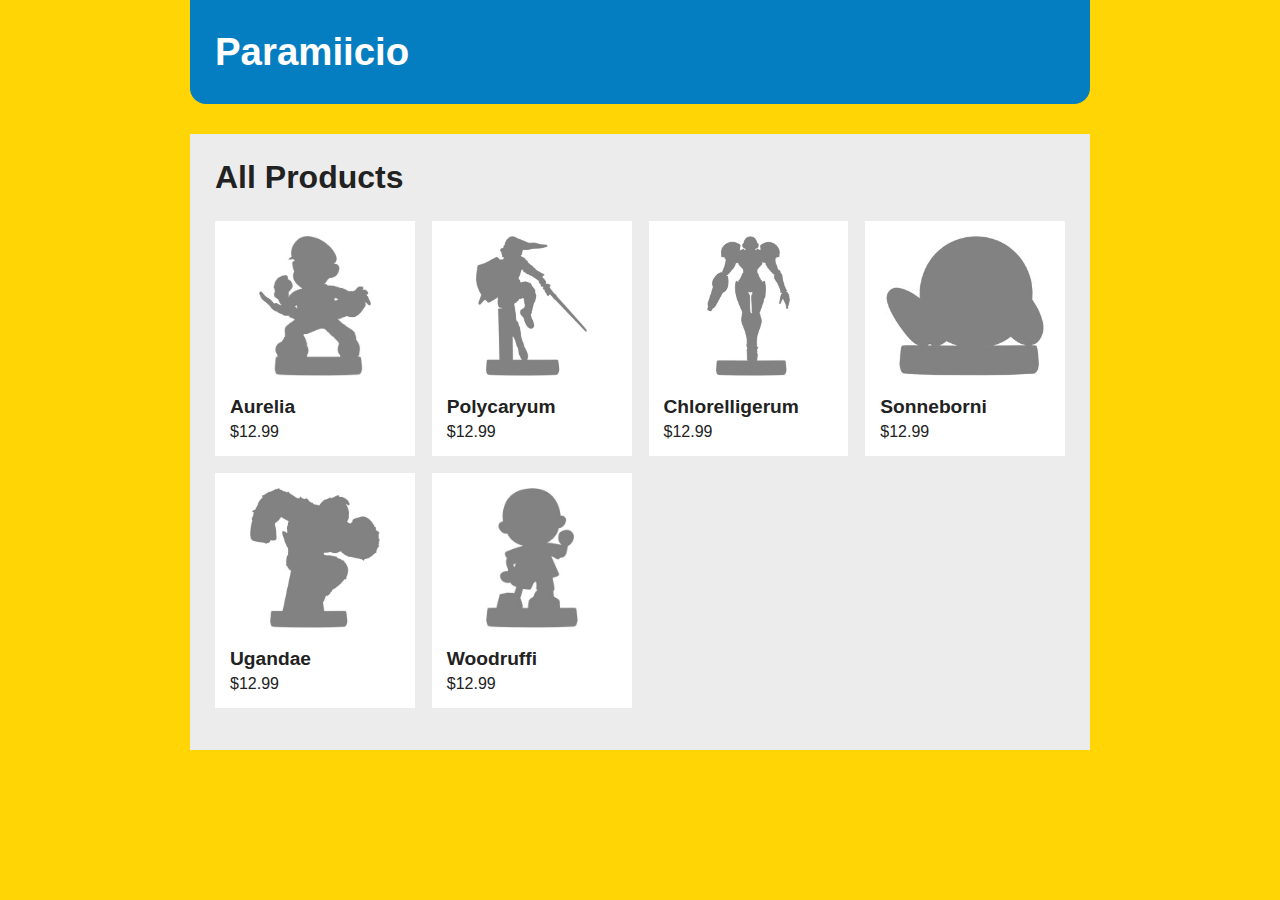
<file: catalog/index.html>
<!DOCTYPE html>
<html lang="en-US">
  <head>
    <title>Web Store</title>
    <meta charset="UTF-8" />
    <link rel="stylesheet" href="style.css" />
  </head>
  <body>
    <header>
      <h1><a href="#">Paramiicio</a></h1>
    </header>
    <main>
      <h2>All Products</h2>
      <ul>
        <li>
          <label>
            <input type="checkbox" />
            <figure>
              <img src="images/aurelia.jpg" alt="Aurelia" />
            </figure>
            <h3>Aurelia</h3>
            <p>$12.99</p>
          </label>
        </li>
        <li>
          <label>
            <input type="checkbox" />
            <figure>
              <img src="images/polycaryum.jpg" alt="Polycaryum" />
            </figure>
            <h3>Polycaryum</h3>
            <p>$12.99</p>
          </label>
        </li>
        <li>
          <label>
            <input type="checkbox" />
            <figure>
              <img src="images/chlorelligerum.jpg" alt="Chlorelligerum" />
            </figure>
            <h3>Chlorelligerum</h3>
            <p>$12.99</p>
          </label>
        </li>
        <li>
          <label>
            <input type="checkbox" />
            <figure>
              <img src="images/sonneborni.jpg" alt="Sonneborni" />
            </figure>
            <h3>Sonneborni</h3>
            <p>$12.99</p>
          </label>
        </li>
        <li>
          <label>
            <input type="checkbox" />
            <figure>
              <img src="images/ugandae.jpg" alt="Ugandae" />
            </figure>
            <h3>Ugandae</h3>
            <p>$12.99</p>
          </label>
        </li>
        <li>
          <label>
            <input type="checkbox" />
            <figure>
              <img src="images/woodruffi.jpg" alt="Woodruffi" />
            </figure>
            <h3>Woodruffi</h3>
            <p>$12.99</p>
          </label>
        </li>
      </ul>
    </main>
  </body>
</html>
</file>
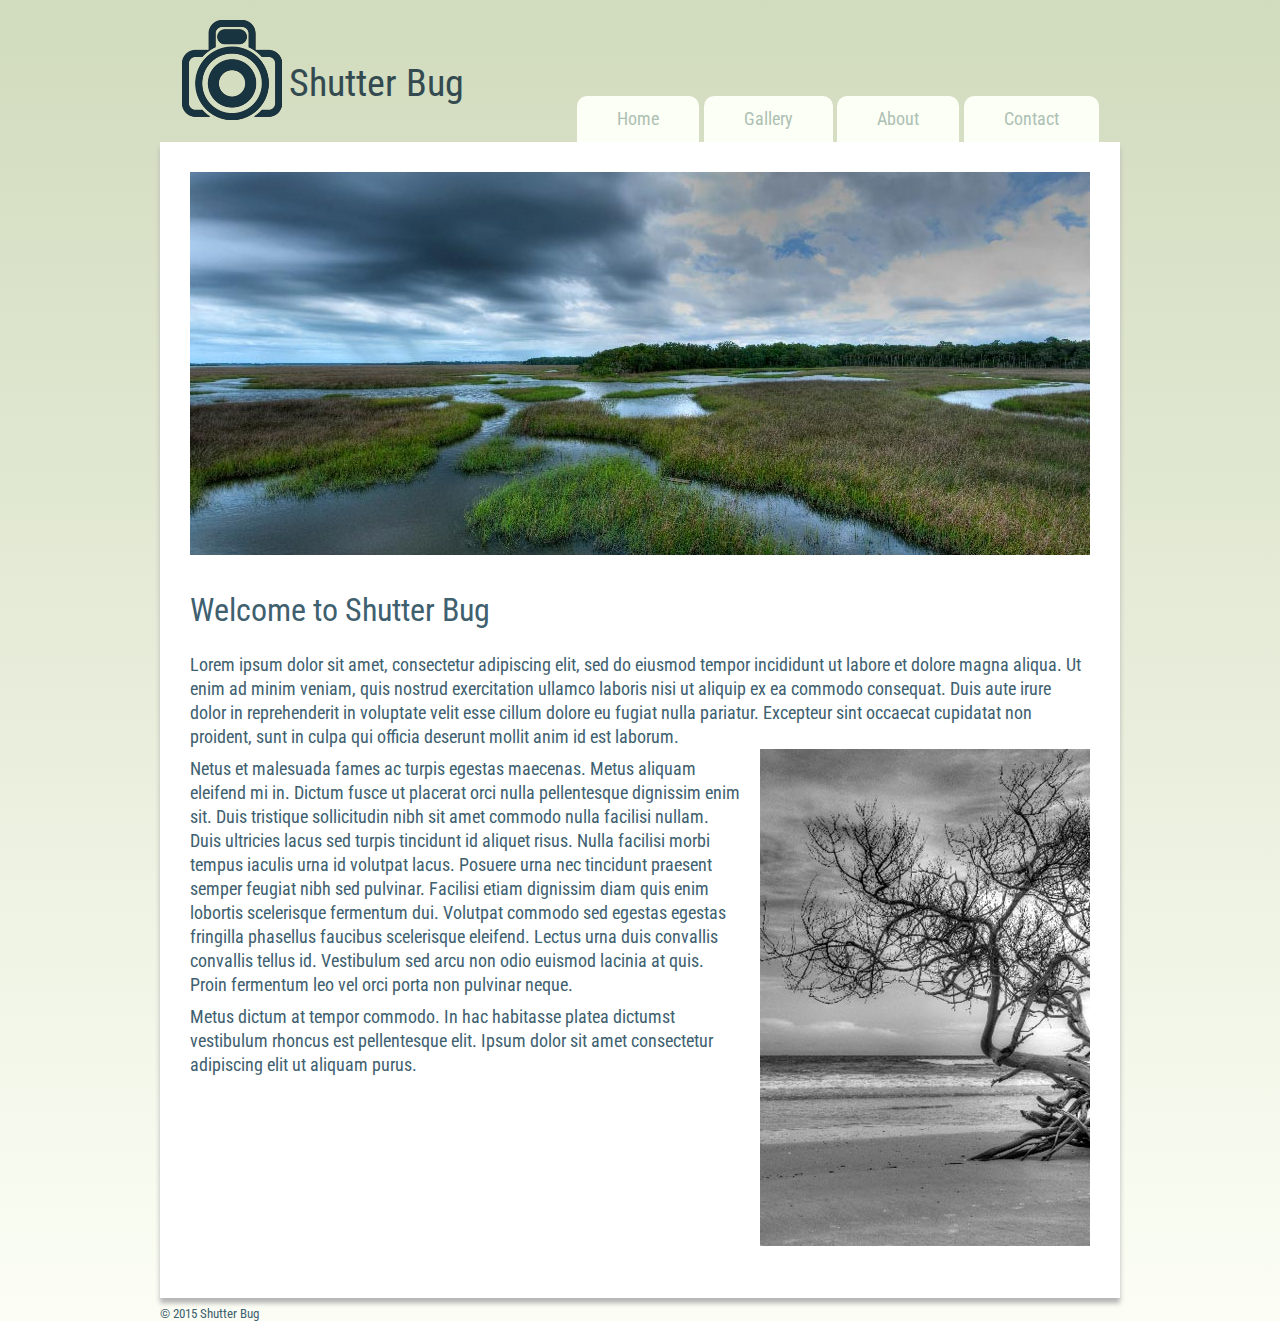
<file: shutterbug/index.html>
<!DOCTYPE html>

<html lang="en">
<head>
  <title>Photo Blog</title>
  <meta charset="UTF-8">
  <meta name="viewport" content="width=device-width, initial-scale=1.0">
  <link href="https://fonts.googleapis.com/css2?family=Roboto+Condensed&display=swap" rel="stylesheet">
  <link rel="stylesheet" href="style.css">
</head>
<body>

  <header>
    <h1>Shutter Bug</h1>
    <nav>
      <ul>
        <li><a href="#">Home</a></li>
        <li><a href="#">Gallery</a></li>
        <li><a href="#">About</a></li>
        <li><a href="#">Contact</a></li>
      </ul>
    </nav>
  </header>

  <main>
    <img src="photo_blog_png/img-masthead.jpg" alt="Masthead">
    <h1>Welcome to Shutter Bug</h1>
    <p>Lorem ipsum dolor sit amet, consectetur adipiscing elit, sed do eiusmod tempor incididunt ut labore et dolore magna aliqua. Ut enim ad minim veniam, quis nostrud exercitation ullamco laboris nisi ut aliquip ex ea commodo consequat. Duis aute irure dolor in reprehenderit in voluptate velit esse cillum dolore eu fugiat nulla pariatur. Excepteur sint occaecat cupidatat non proident, sunt in culpa qui officia deserunt mollit anim id est laborum.</p>  
    <figure>
      <img src="photo_blog_png/img-article.jpg" alt="A tree">
    </figure>
    <p>Netus et malesuada fames ac turpis egestas maecenas. Metus aliquam eleifend mi in. Dictum fusce ut placerat orci nulla pellentesque dignissim enim sit. Duis tristique sollicitudin nibh sit amet commodo nulla facilisi nullam. Duis ultricies lacus sed turpis tincidunt id aliquet risus. Nulla facilisi morbi tempus iaculis urna id volutpat lacus. Posuere urna nec tincidunt praesent semper feugiat nibh sed pulvinar. Facilisi etiam dignissim diam quis enim lobortis scelerisque fermentum dui. Volutpat commodo sed egestas egestas fringilla phasellus faucibus scelerisque eleifend. Lectus urna duis convallis convallis tellus id. Vestibulum sed arcu non odio euismod lacinia at quis. Proin fermentum leo vel orci porta non pulvinar neque.</p>
    <p>Metus dictum at tempor commodo. In hac habitasse platea dictumst vestibulum rhoncus est pellentesque elit. Ipsum dolor sit amet consectetur adipiscing elit ut aliquam purus.</p>
  </main>

  <footer>
    <p>&copy; 2015 Shutter Bug</p>
  </footer>

</body>
</html>
</file>
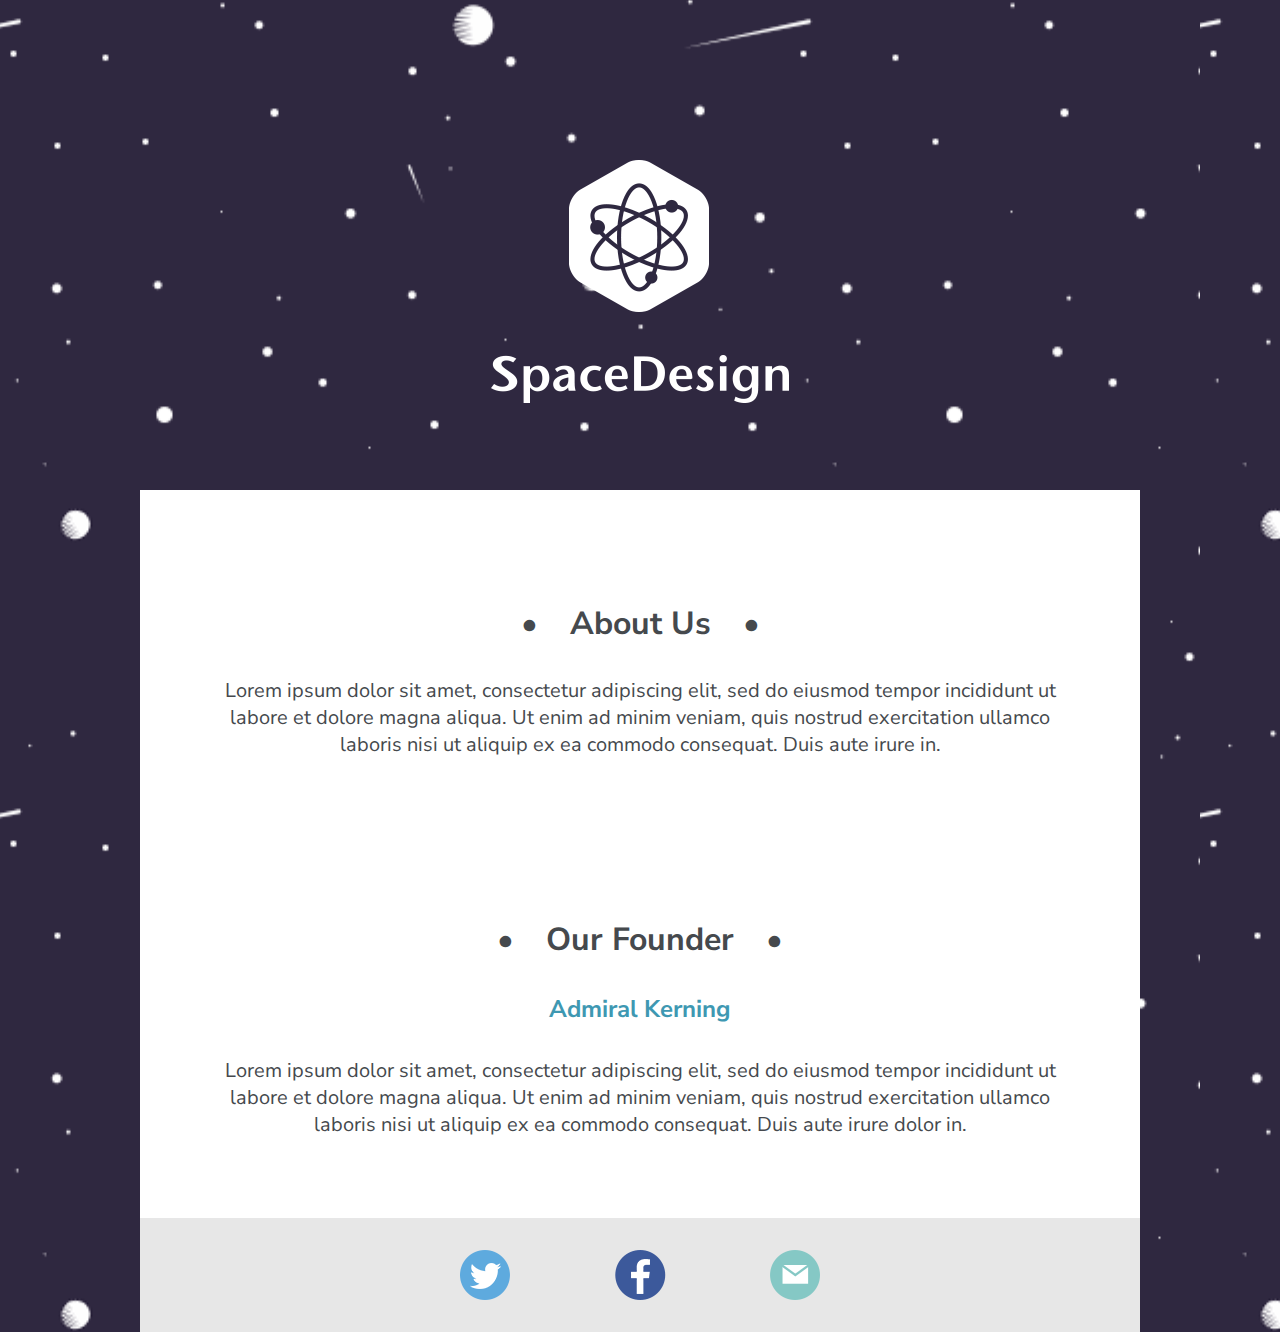
<file: splash-flex/index.html>
<!DOCTYPE html>

<html lang="en">
<head>
  <title>Space Design</title>
  <meta charset="UTF-8" />
  <meta name="viewport" content="width=device-width, initial-scale=1" />
  <link href="https://fonts.googleapis.com/css2?family=Nunito+Sans&display=swap" rel="stylesheet">
  <link rel="stylesheet" href="style.css" />
</head>
<body>

  <header>
    <h1><img src="assets/logo.png" alt="logo"></h1>
  </header>

  <main>
    <article>
      <h2>About Us</h2>
      <p>Lorem ipsum dolor sit amet, consectetur adipiscing elit, sed do eiusmod tempor incididunt ut labore et dolore magna aliqua. Ut enim ad minim veniam, quis nostrud exercitation ullamco laboris nisi ut aliquip ex ea commodo consequat. Duis aute irure in.</p>

      <dl>
        <dt>Our Founder</dt>
        <dd>Admiral Kerning</dd>
      </dl>
      
      <p>Lorem ipsum dolor sit amet, consectetur adipiscing elit, sed do eiusmod tempor incididunt ut labore et dolore magna aliqua. Ut enim ad minim veniam, quis nostrud exercitation ullamco laboris nisi ut aliquip ex ea commodo consequat. Duis aute irure dolor in.</p>
    </article>

  </main>

  <footer>
    <ul>
      <li>
        <a href=""><img src="assets/icon_twitter.png" alt="something"></a>
      </li>
      <li>
        <a href=""><img src="assets/icon_facebook.png" alt="something"></a>
      </li>
      <li>
        <a href=""><img src="assets/icon_email.png" alt="something"></a>
      </li>
    </ul>
  </footer>

  
</body>
</html>
</file>
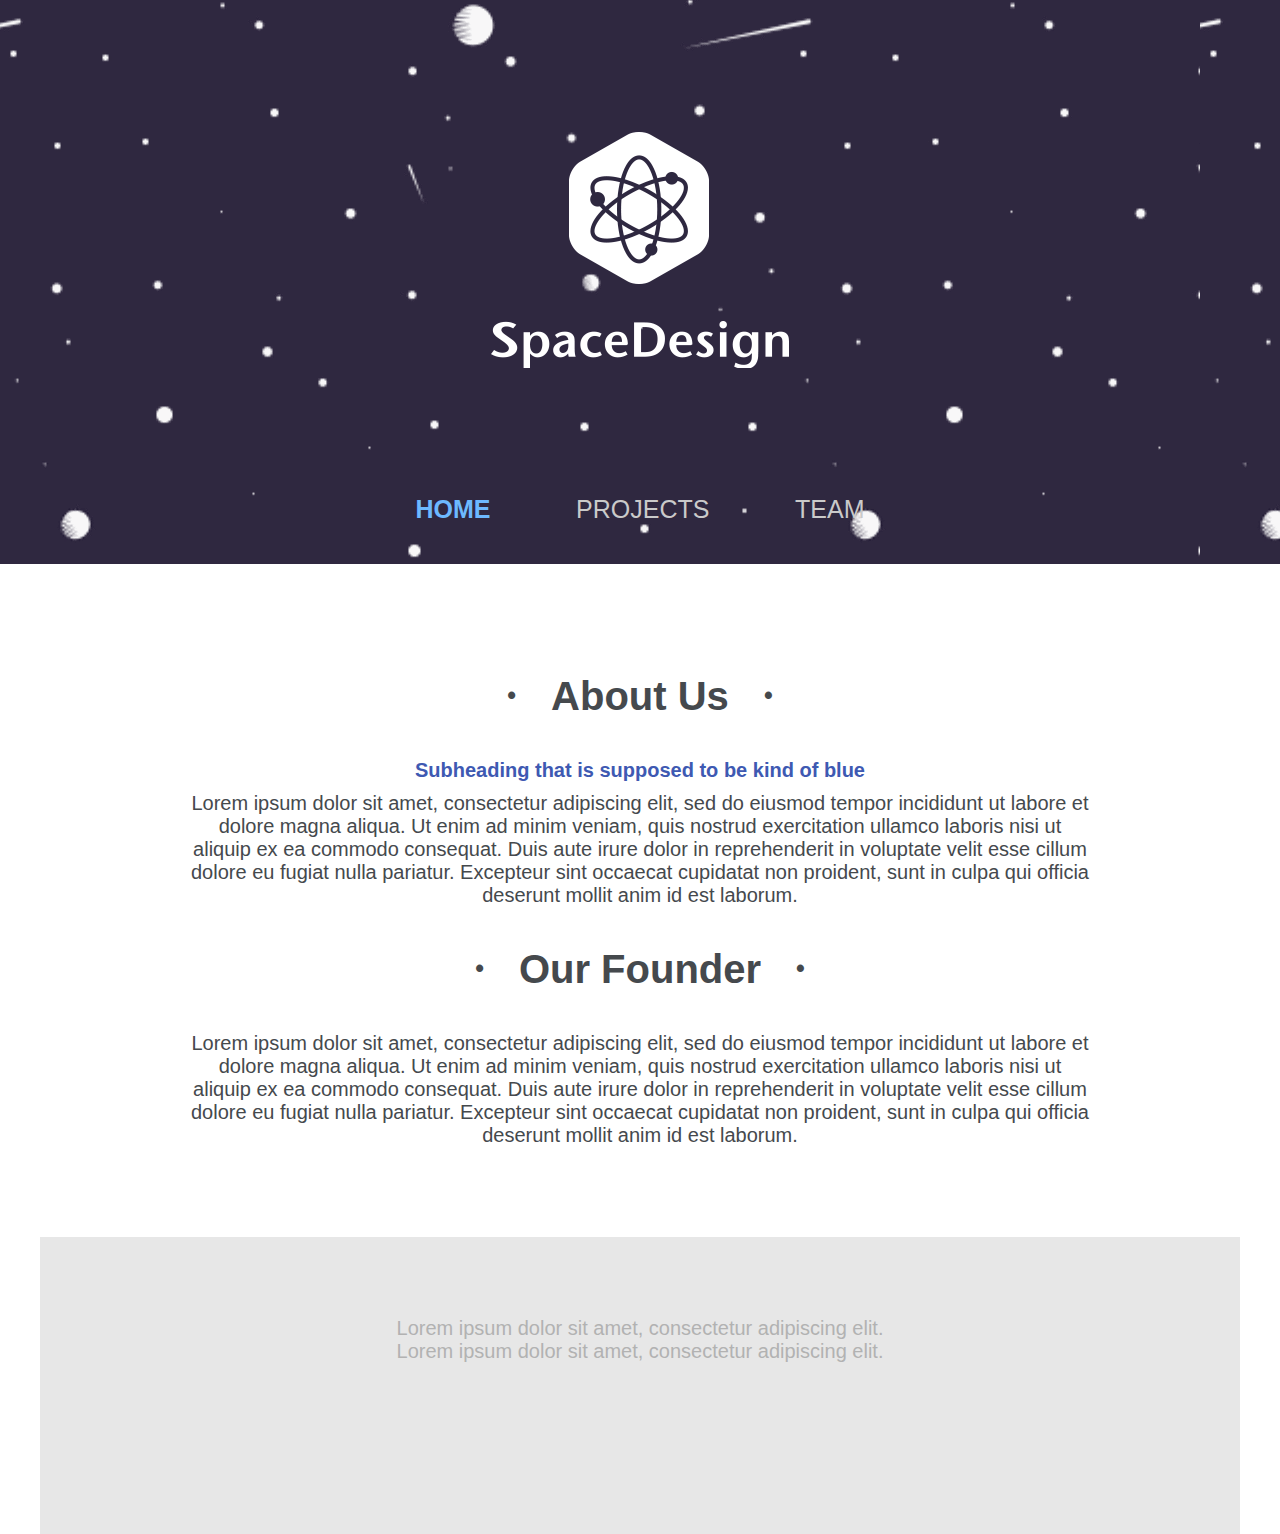
<file: space-design/home.html>
<!DOCTYPE html>

<html lang="en">
<head>
  <title>Home</title>
  <meta charset="UTF-8" />
  <meta name="viewport" content="width=device-width, initial-scale=1" />
  <link href="https://fonts.googleapis.com/css2?family=Nunito&display=swap" rel="stylesheet">
  <link rel="stylesheet" href="style.css" />
</head>
<body>

  <header>
    <h1><img src="images/logo.png" alt="Space Design"></h1>
    <nav>
      <ul>
        <li><a class="active" href="home.html">Home</a></li>
        <li><a href="projects.html">Projects</a></li>
        <li><a href="team.html">Team</a></li>
      </ul>
    </nav>
  </header>

  <main>
    <article>
      <h2>About Us</h2>
      <h3>Subheading that is supposed to be kind of blue</h3>
      <p>Lorem ipsum dolor sit amet, consectetur adipiscing elit, sed do eiusmod tempor incididunt ut labore et dolore magna aliqua. Ut enim ad minim veniam, quis nostrud exercitation ullamco laboris nisi ut aliquip ex ea commodo consequat. Duis aute irure dolor in reprehenderit in voluptate velit esse cillum dolore eu fugiat nulla pariatur. Excepteur sint occaecat cupidatat non proident, sunt in culpa qui officia deserunt mollit anim id est laborum.</p>
      <h2>Our Founder</h2>
      <p>Lorem ipsum dolor sit amet, consectetur adipiscing elit, sed do eiusmod tempor incididunt ut labore et dolore magna aliqua. Ut enim ad minim veniam, quis nostrud exercitation ullamco laboris nisi ut aliquip ex ea commodo consequat. Duis aute irure dolor in reprehenderit in voluptate velit esse cillum dolore eu fugiat nulla pariatur. Excepteur sint occaecat cupidatat non proident, sunt in culpa qui officia deserunt mollit anim id est laborum.</p>
    </article>
  </main>

  <footer>
    <p>Lorem ipsum dolor sit amet, consectetur adipiscing elit. Lorem ipsum dolor sit amet, consectetur adipiscing elit.</p>
    <ul>
      <li><a class="twitter" href="">a</a></li>
      <li><a class="facebook" href="">a</a></li>
      <li><a class="email" href="">a</a></li>
      <li><a class="instagram" href="">a</a></li>
    </ul>
  </footer>

  
</body>
</html>
</file>
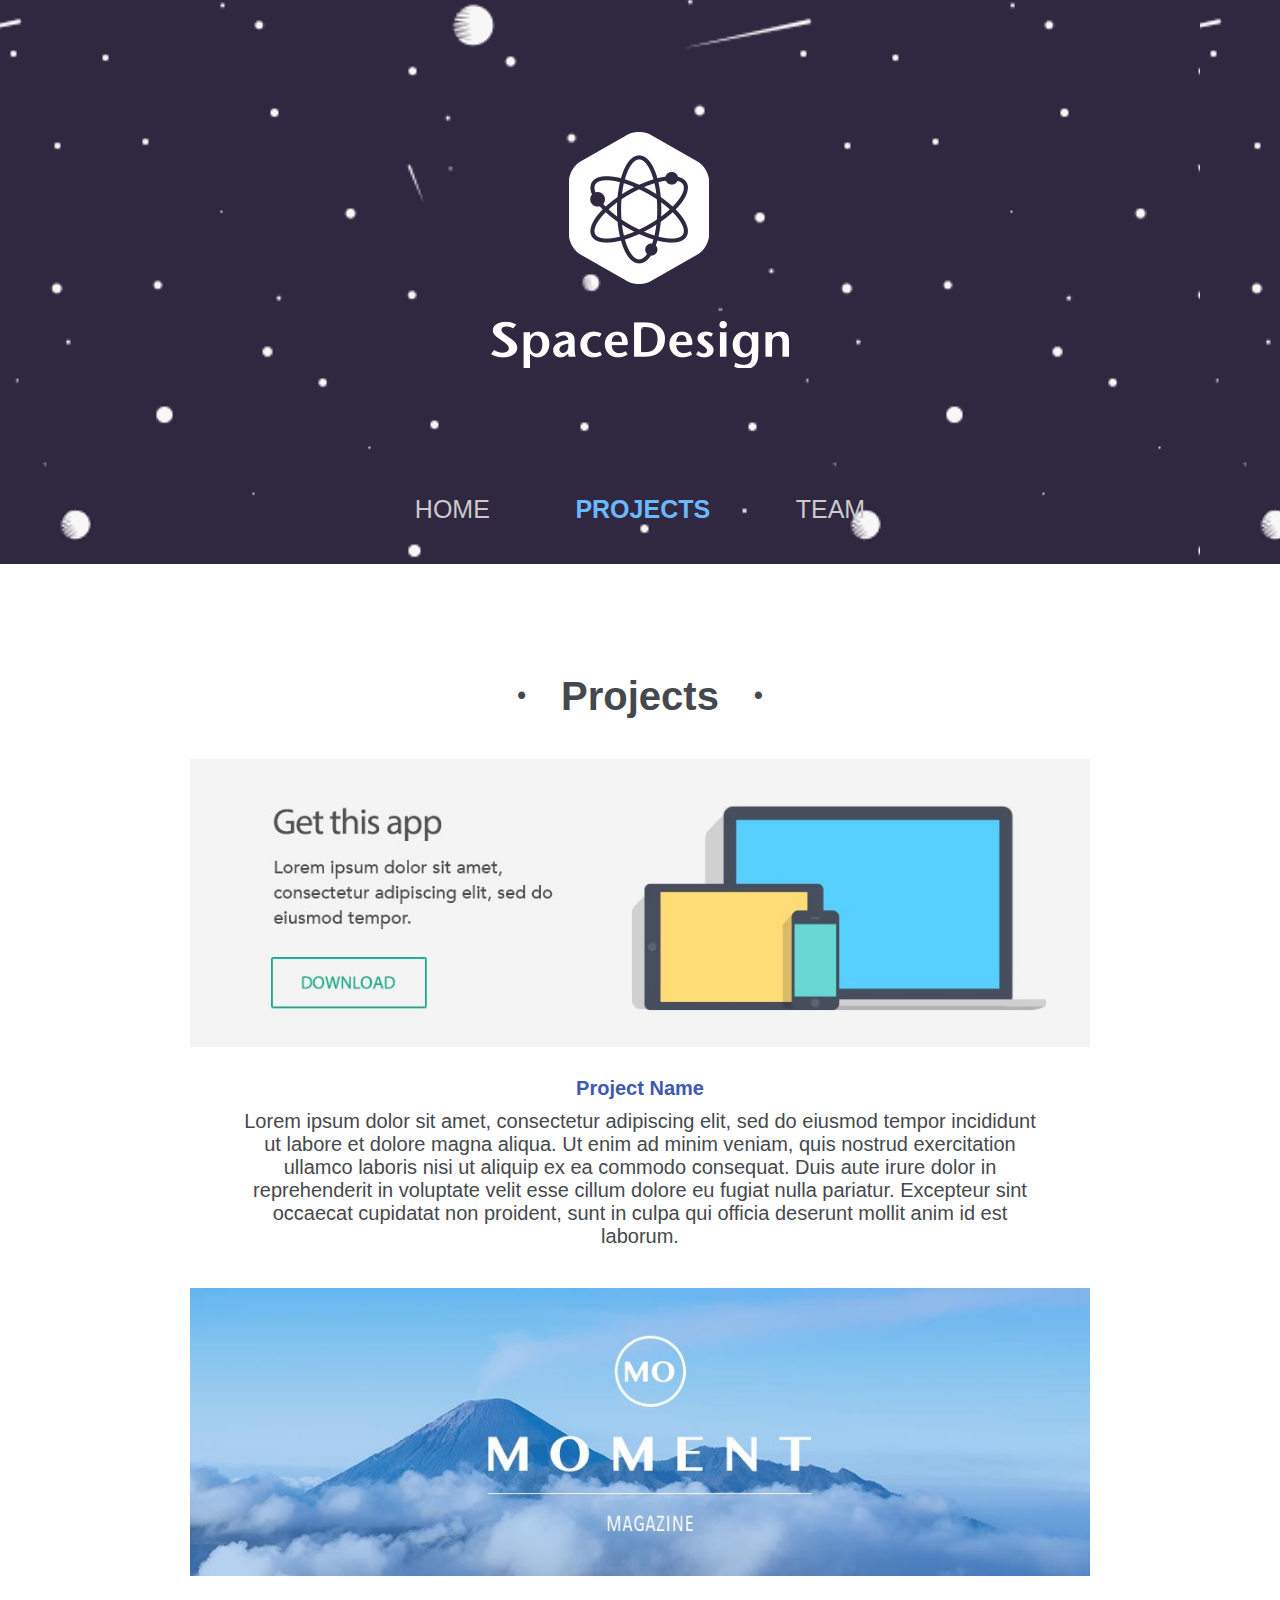
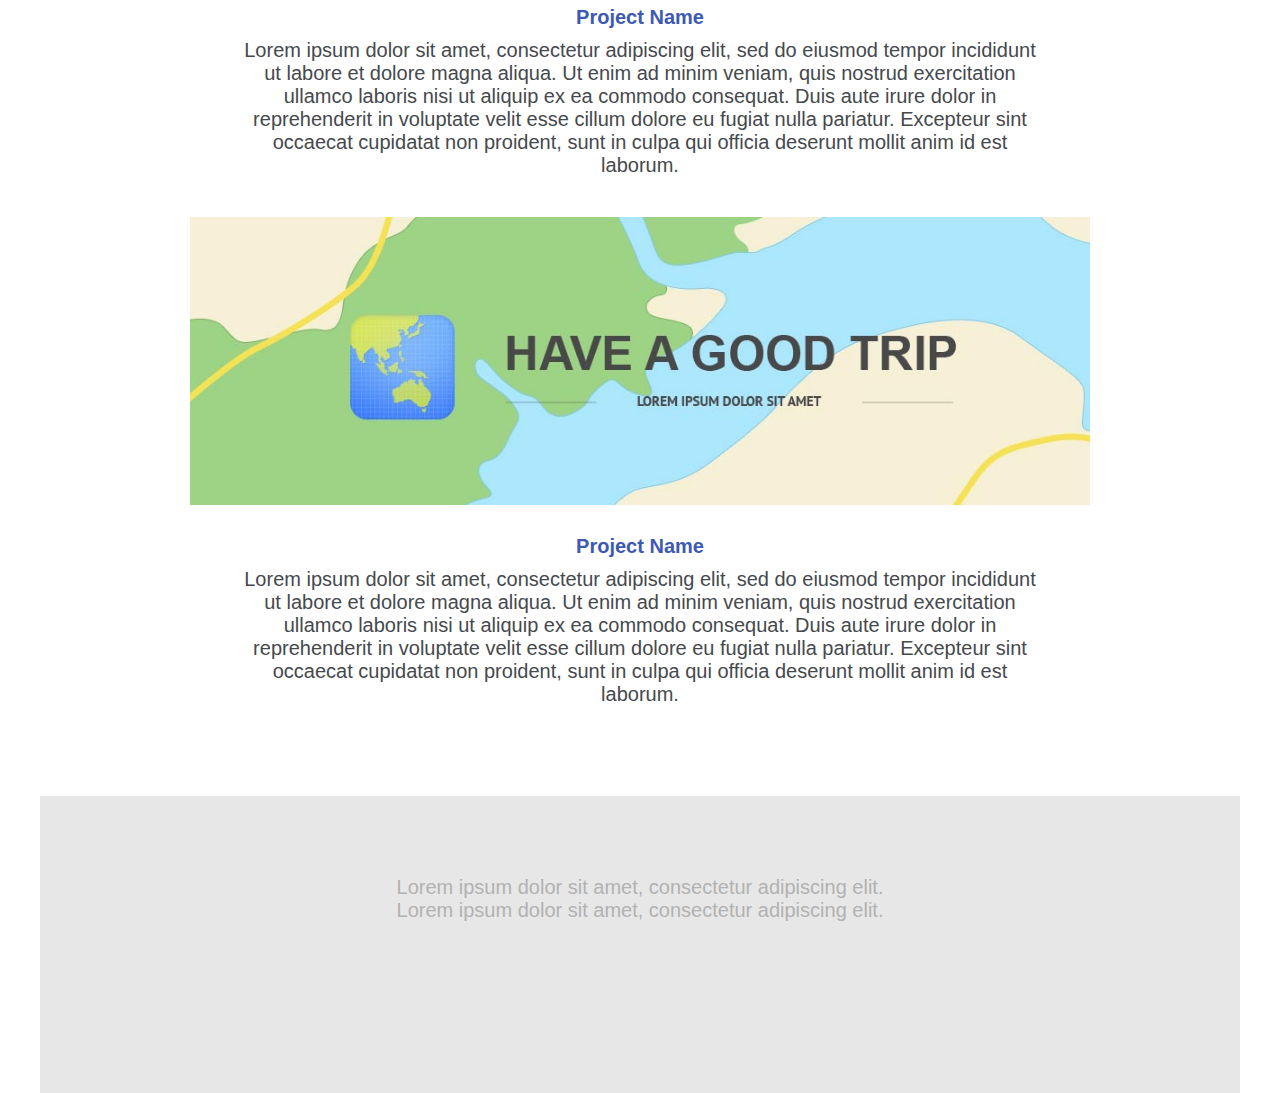
<file: space-design/projects.html>
<!DOCTYPE html>

<html lang="en">
<head>
  <title>Home</title>
  <meta charset="UTF-8" />
  <meta name="viewport" content="width=device-width, initial-scale=1" />
  <link href="https://fonts.googleapis.com/css2?family=Nunito&display=swap" rel="stylesheet">
  <link rel="stylesheet" href="style.css" />
</head>
<body>

  <header>
    <h1><img src="images/logo.png" alt="Space Design"></h1>
    <nav>
      <ul>
        <li><a href="home.html">Home</a></li>
        <li><a class="active" href="projects.html">Projects</a></li>
        <li><a href="team.html">Team</a></li>
      </ul>
    </nav>
  </header>

  <main>
    <article>
      <h2>Projects</h2>
      <img src="images/img_project_app.jpg" alt="Project App">

      <h3>Project Name</h3>
      <p class="project-description">Lorem ipsum dolor sit amet, consectetur adipiscing elit, sed do eiusmod tempor incididunt ut labore et dolore magna aliqua. Ut enim ad minim veniam, quis nostrud exercitation ullamco laboris nisi ut aliquip ex ea commodo consequat. Duis aute irure dolor in reprehenderit in voluptate velit esse cillum dolore eu fugiat nulla pariatur. Excepteur sint occaecat cupidatat non proident, sunt in culpa qui officia deserunt mollit anim id est laborum.</p>
      <img src="images/img_project_moment.jpg" alt="Project Moment">

      <h3>Project Name</h3>
      <p class="project-description">Lorem ipsum dolor sit amet, consectetur adipiscing elit, sed do eiusmod tempor incididunt ut labore et dolore magna aliqua. Ut enim ad minim veniam, quis nostrud exercitation ullamco laboris nisi ut aliquip ex ea commodo consequat. Duis aute irure dolor in reprehenderit in voluptate velit esse cillum dolore eu fugiat nulla pariatur. Excepteur sint occaecat cupidatat non proident, sunt in culpa qui officia deserunt mollit anim id est laborum.</p>
      <img src="images/img_project_map.jpg" alt="Project Map">

      <h3>Project Name</h3>
      <p class="project-description">Lorem ipsum dolor sit amet, consectetur adipiscing elit, sed do eiusmod tempor incididunt ut labore et dolore magna aliqua. Ut enim ad minim veniam, quis nostrud exercitation ullamco laboris nisi ut aliquip ex ea commodo consequat. Duis aute irure dolor in reprehenderit in voluptate velit esse cillum dolore eu fugiat nulla pariatur. Excepteur sint occaecat cupidatat non proident, sunt in culpa qui officia deserunt mollit anim id est laborum.</p>
    </article>
  </main>

  <footer>
    <p>Lorem ipsum dolor sit amet, consectetur adipiscing elit. Lorem ipsum dolor sit amet, consectetur adipiscing elit.</p>
    <ul>
      <li><a class="twitter" href="">a</a></li>
      <li><a class="facebook" href="">a</a></li>
      <li><a class="email" href="">a</a></li>
      <li><a class="instagram" href="">a</a></li>
    </ul>
  </footer>

  
</body>
</html>
</file>
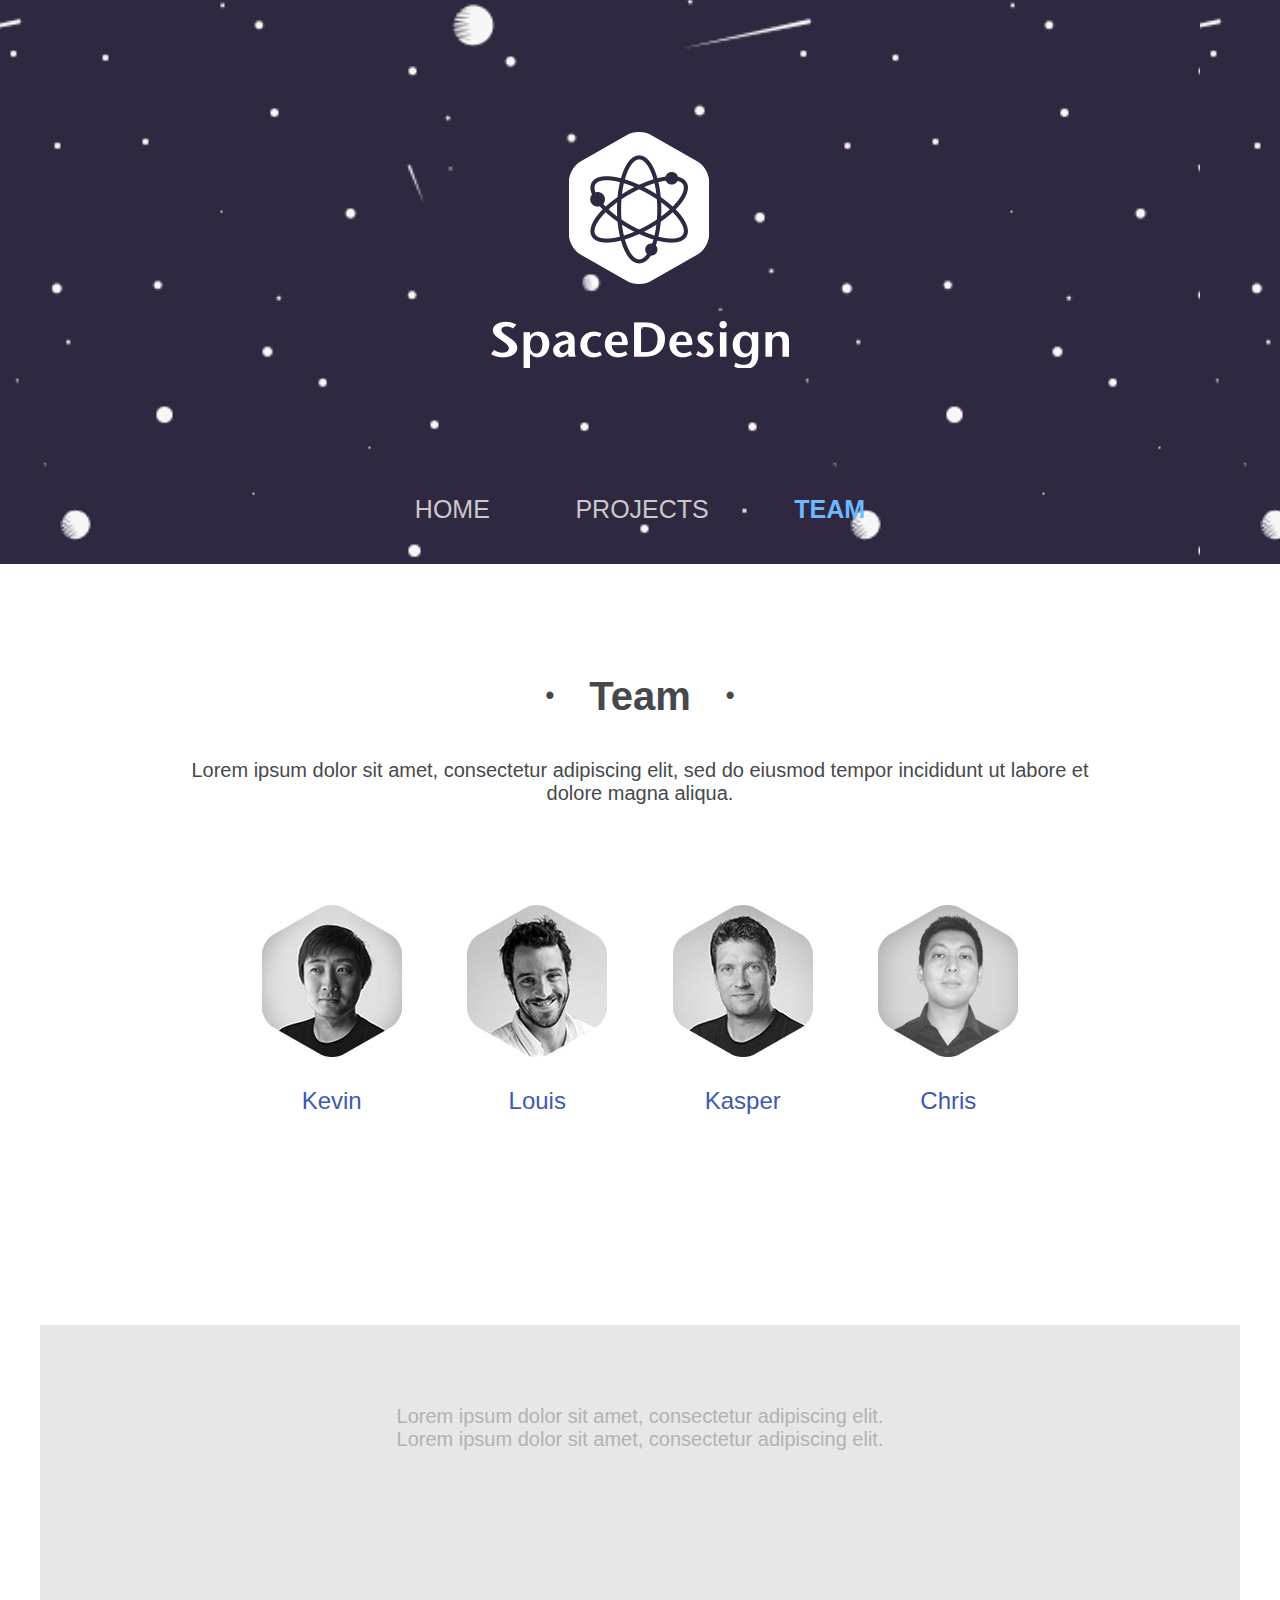
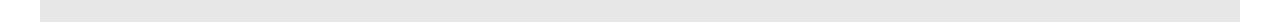
<file: space-design/team.html>
<!DOCTYPE html>

<html lang="en">
<head>
  <title>Home</title>
  <meta charset="UTF-8" />
  <meta name="viewport" content="width=device-width, initial-scale=1" />
  <link href="https://fonts.googleapis.com/css2?family=Nunito&display=swap" rel="stylesheet">
  <link rel="stylesheet" href="style.css" />
</head>
<body>

  <header>
    <h1><img src="images/logo.png" alt="Space Design"></h1>
    <nav>
      <ul>
        <li><a href="home.html">Home</a></li>
        <li><a href="projects.html">Projects</a></li>
        <li><a class="active" href="team.html">Team</a></li>
      </ul>
    </nav>
  </header>

  <main>
    <article>
      <h2>Team</h2>
      <p>Lorem ipsum dolor sit amet, consectetur adipiscing elit, sed do eiusmod tempor incididunt ut labore et dolore magna aliqua.</p>

      <ul>
        <li>
          <figure>
            <img src="images/img_kevin.jpg">
            <figcaption>Kevin</figcaption>
          </figure>
        </li>
        <li>
          <figure>
            <img src="images/img_louis.jpg">
            <figcaption>Louis</figcaption>
          </figure>
        </li>
        <li>
          <figure>
            <img src="images/img_kasper.jpg">
            <figcaption>Kasper</figcaption>
          </figure>
        </li>
        <li>
          <figure>
            <img src="images/img_chris.jpg">
            <figcaption>Chris</figcaption>
          </figure>
        </li>
      </ul>

    </article>
  </main>

  <footer>
    <p>Lorem ipsum dolor sit amet, consectetur adipiscing elit. Lorem ipsum dolor sit amet, consectetur adipiscing elit.</p>
    <ul>
      <li><a class="twitter" href="">a</a></li>
      <li><a class="facebook" href="">a</a></li>
      <li><a class="email" href="">a</a></li>
      <li><a class="instagram" href="">a</a></li>
    </ul>
  </footer>

  
</body>
</html>
</file>
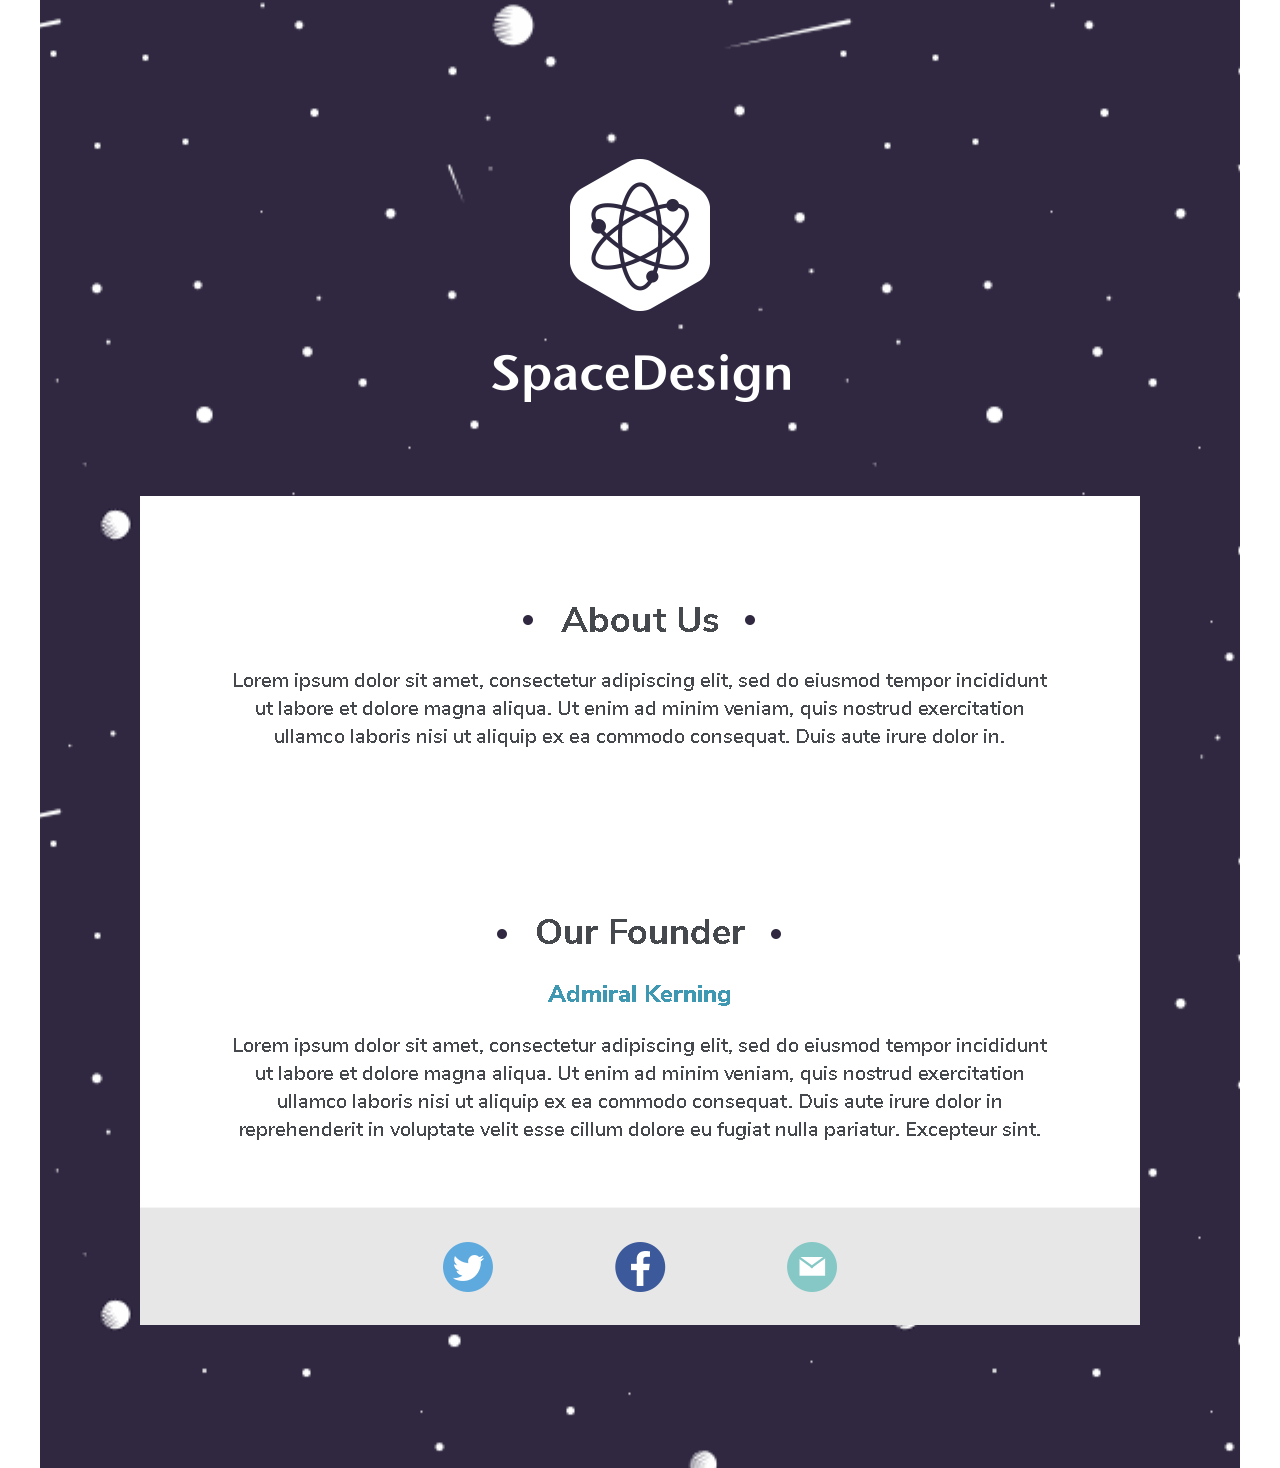
<file: splash-flex/blink.html>
<html lang="en">
  <head>
    <meta charset="utf-8" />
    <title>Design File</title>
    <style>
      body, img {
        margin: 0;
        padding: 0;
      }
      body {
        text-align: center;
      }

    </style>
  </head>
  <body>
    <img src="assets/SpaceDesign.png" alt="design file" />
  </body>
</html>
</file>
<file: catalog/style.css>
@import url("whitespace-reset.css");

html {
  font: normal 16px Helvetica, Arial, sans-serif;
}

body {
  background-color: #ffd505;
  color: #222;
}

header {
  background-color: #057ec1;
  border-bottom-left-radius: 16px;
  border-bottom-right-radius: 16px;
  margin: 0 auto 30px;
  padding: 30px 0;
  width: 900px;
}

header h1 {
  font-size: 2.4rem;
  padding: 0 25px;
}

header h1 a {
  color: white;
  text-decoration: none;
}

main {
  background-color: #ececec;
  margin: 0 auto;
  padding: 25px 25px 42px;
  width: 850px;
}

main::after {
  clear: both;
  content: "";
  display: block;
}

main h2 {
  font-size: 2rem;
  padding: 0 0 25px;
}

ul {
  display: grid;
  grid-gap: 17px;
  grid-template-columns: repeat(4, 1fr);
}

li {
  background-color: white;
  padding: 15px;
}

h3 {
  font-size: 1.2rem;
  padding: 0 0 5px;
}

figure {
  height: 160px;
  width: 100%;
}

img {
  display: block;
  height: 140px;
  margin: 0 auto;
  width: auto;
}

[type="checkbox"] {
  display: none;
}

input:checked + figure img {
  height: auto;
  left: 50%;
  margin: 0 0 0 -200px;
  position: absolute;
  top: 100px;
  width: 400px;
  z-index: 2;
}

input:checked + figure::before {
  background-color: rgba(0, 0, 0, 0.4);
  bottom: 0;
  content: "";
  left: 0;
  position: fixed;
  right: 0;
  top: 0;
  z-index: 1;
}

label {
  cursor: pointer;
  display: block;
}
</file>
<file: shutterbug/style.css>
/* Preamble */
@import "whitespace-reset.css";

html {
  box-sizing: border-box;
}

*, *:before, *:after {
  box-sizing: inherit;
  margin: 0;
  padding: 0;
}

html {
  font: normal 16px 'Roboto Condensed', sans-serif;
  background-color: white;
  color: #3E606F;
}

body {
  background: linear-gradient(#D1DBBD, #FCFEF5);
}

header,
main,
footer {
  width: 960px;
  margin: 0 auto;
}

header {
  display: flex;
  justify-content: space-between;
  color: #334A50;
  padding-top: 1.25rem;
  padding-left: 0.6rem;
}

header h1 {
  background: transparent url("photo_blog_png/logo.png") 0 0 no-repeat;
  font-size: 2.4rem;
  font-weight: normal;
  align-self: flex-end;
  margin: 0 0 0.75rem 0.75rem;
  padding: 40px 0px 25px 107px;
}

nav {
  align-self: flex-end;
}

nav ul {
  display: flex;
  margin-right: 1.3rem;
}

nav li {
  margin-left: 0.3rem;
}

nav a {
  font-size: 1.1rem;
  display: inline-block;
  background-color: #FCFFF5;
  border-radius: 0.625rem 0.625rem 0 0;
  text-decoration: none;
  color: #ADC0B4;
  padding: 0.8rem 2.5rem;
}

nav a:hover {
  background-color: #91AA9D;
  color: #F1F6EC;
}

main {
  background-color: #ffffff;
  box-shadow: 0 0.4rem 0.3rem #b5b5b5;
  padding: 1.9rem 1.9rem 3.0rem 1.9rem;
  overflow: hidden;
}

main h1 {
  font-size: 2rem;
  font-weight: normal;
  margin: 2.0rem 0 1.5rem 0;
}

main p {
  font-size: 1.1rem;
  line-height: 1.5rem;
  margin: 0.5rem 0 0rem 0;
}

footer {
  font-size: 0.8rem;
  margin-top: 0.5rem;
  margin-bottom: 1rem;
}

main img:first-child {
  width: 100%;
}

main figure {
  float: right;
  margin-left: 1rem;
}
</file>
<file: splash-flex/style.css>
/* Preamble */
@import "whitespace-reset.css";

html {
  box-sizing: border-box;
}

*, *:before, *:after {
  box-sizing: inherit;
  margin: 0;
  padding: 0;
}

/* Site Specific */

body {
  background: #2f2840 url("assets/bg_body.gif");
  font: 20px "Nunito Sans", Helvetica, Arial, sans-serif;
  color: #45494D;
}

header,
main,
footer {
  width: 1000px;
  margin: 0 auto;
  text-align: center;
}

header {
  margin-top: 10rem;
  margin-bottom: 5rem;
}

main {
  background-color: #FFFFFF;
  padding: 7rem 5rem 5rem;
}

footer {
  background-color: #E7E7E7;
}

footer ul {
  display: flex;
  justify-content: space-between;
  padding: 2rem 20rem;
}

footer img {
  vertical-align: middle;
}

h2,
dt {
  font-size: 2rem;
  font-weight: bold;
  margin-bottom: 2rem;
}

dl {
  margin: 10rem 0 2rem 0;
}

dd {
  font-size: 1.5rem;
  font-weight: bold;
  color: #3E98B2;
}

h2::before,
h2::after,
dt::before,
dt::after {
  content: "\2022";
  margin: 0 2rem;
}
</file>
<file: space-design/style.css>
/* Preamble */
@import "whitespace-reset.css";

html {
  box-sizing: border-box;
}

*, *:before, *:after {
  box-sizing: inherit;
  margin: 0;
  padding: 0;
}

/* Site Style */

html {
  font: normal 20px Avenir, Helvetica, Arial, sans-serif;
}

body {
  background: #ffffff;
  color: #45494d;
}

header,
main,
footer {
  text-align: center;
}

header {
  background: #2F2840 url("images/bg_body.gif");
  padding: 6.5rem 0 2rem 0;
}

nav {
  margin-top: 6rem;
}

nav li {
  display: inline-block;
  margin: 0 2rem;
}

header a {
  color: #cacaca;
  text-transform: uppercase;
  font-size: 1.25rem;
  text-decoration: none;
}

.active {
  color: #6db9ff;
  font-weight: 600;
}

main {
  width: 900px;
  margin: 0 auto;
  padding: 5.5rem 0 2.5rem 0;
}

h2 {
  font-size: 2.0rem;
  margin-bottom: 2rem;
}

h3 {
  font-weight: 900;
  color: #3e59b2;
  margin-bottom: 0.5rem;
}

p {
  margin-bottom: 2rem;
}

h2::before,
h2::after {
  content: "\2022";
  margin: 0 1.75rem;
  font-size: 1.25rem;
  vertical-align: 0.3rem;
}

footer {
  color: #b2b2b2;
  margin: 0 auto;
  padding: 4rem;
  width: 1200px;
  background-color: #e7e7e7;
}

footer p {
  width: 500px;
  margin: 0 auto;
}

footer ul {
  margin-top: 2rem;
}

footer li {
  display: inline-block;
  margin: 0 3rem;
}

footer li a {
  background:
    transparent
    url("https://d3jtzah944tvom.cloudfront.net/202/projects/lesson_7/spacedesign/images/icons_social-media.png")
    0 0 no-repeat;
  display: block;
  height: 46px;
  overflow: hidden;
  text-indent: -8685px;
  width: 46px;
}

footer li a.twitter {
  background-position: 0 0;
}

footer li a.facebook {
  background-position: 0 -46px;
}

footer li a.email {
  background-position: 0 -92px;
}

footer li a.instagram {
  background-position: 0 -138px;
}

article img {
  width: 100%;
  margin-bottom: 2.5rem;
  vertical-align: top;
  margin-bottom: 1.5rem;
}

.project-description {
  width: 40rem;
  margin-left: auto;
  margin-right: auto;
}

article ul {
  margin-top: 5rem;
  margin-bottom: 8rem;
}

article li {
  display: inline-block;
  margin: 0 1.5rem;
}

figcaption {
  font-size: 1.2rem;
  color: #3e59b2;
}
</file>
